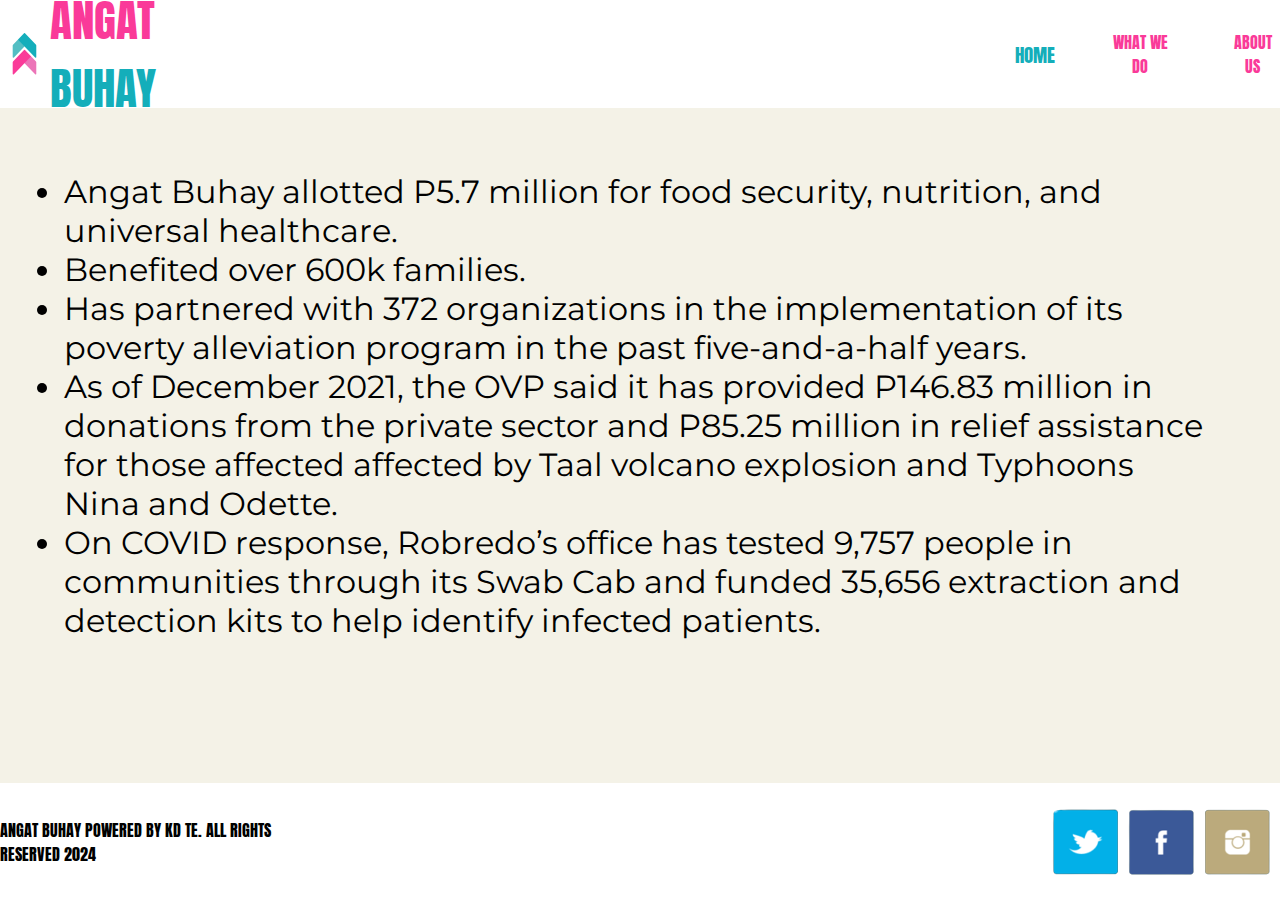
<file: p1achievements.html>
<!DOCTYPE html>
<html lang="en">
<head>
    <meta charset="UTF-8">
    <meta name="viewport" content="width=device-width, initial-scale=1.0">
    <title>ANGAT BUHAY</title>
    <link rel="stylesheet" href="style.css">
    <link href="https://fonts.googleapis.com/css2?family=Anton&display=swap" rel="stylesheet">
    <link href="https://fonts.googleapis.com/css2?family=Montserrat:wght@300&display=swap" rel="stylesheet">
</head>
<body>

    <nav>
        <img src="media/logo.png" height="50">
        <p>ANGAT <span>BUHAY</span></p>

        <div class="dropdown">
            <a href="index.html" id="navclr">HOME</a>
            <div class="dropdown-content">
                <div class="a">
                    <a href="p1background.html">BACKGROUND</a>
                </div>
                <div class="a">
                    <a href="p1achievements.html">ACHIEVEMENTS</a>
                </div>
            </div>
        </div>

        <div class="dropdown">
            <a href="page2.html">WHAT WE DO</a>
            <div class="dropdown-content">
                <div class="a">
                    <a href="page2.html">INITIATIVES</a>
                </div>
                <div class="a">
                    <a href="p2involvement.html">INVOLVEMENT</a>
                </div>
                <div class="a">
                    <a href="p2activities.html">ACTIVITIES</a>
                </div>
            </div>
        </div>

        <div class="dropdown">
            <a href="page3.html">ABOUT US</a>
            <div class="dropdown-content">
                <div class="a">
                    <a href="page3.html">WHO WE ARE</a>
                </div>
                <div class="a">
                    <a href="p3ms.html">MISSION</a>
                </div>
                <div class="a">
                    <a href="p3ms.html">VISION</a>
                </div>
                <div class="a">
                    <a href="p3h2h.html">HOW TO HELP</a>
                </div>
            </div>
        </div>
    </nav>

    <main>
        <section>
            <ul id="achievements">
                <li>Angat Buhay allotted P5.7 million for food security, nutrition, and universal healthcare.</li>
                <li>Benefited over 600k families.</li>
                <li>Has partnered with 372 organizations in the implementation of its poverty alleviation program in the past five-and-a-half years.</li>
                <li>As of December 2021, the OVP said it has provided P146.83 million in donations from the private sector and P85.25 million in relief assistance for those affected affected by Taal volcano explosion and Typhoons Nina and Odette.</li>
                <li>On COVID response, Robredo’s office has tested 9,757 people in communities through its Swab Cab and funded 35,656 extraction and detection kits to help identify infected patients.</li>
            </ul>
        </section>
    </main>

    <footer>
        <p>ANGAT BUHAY POWERED BY KD TE. ALL RIGHTS RESERVED 2024</p>

        <a href="https://twitter.com/angatbuhay_ph">
            <div class="icon" id="twt"></div>
        </a>
        
        <a href="https://www.facebook.com/angatbuhaypilipinas">
            <div class="icon" id="fb"></div>
        </a>
        
        <a href="https://www.instagram.com/angatbuhay/">
            <div class="icon" id="ig"></div>
        </a>
    </footer>
</body>
</html>
</file>
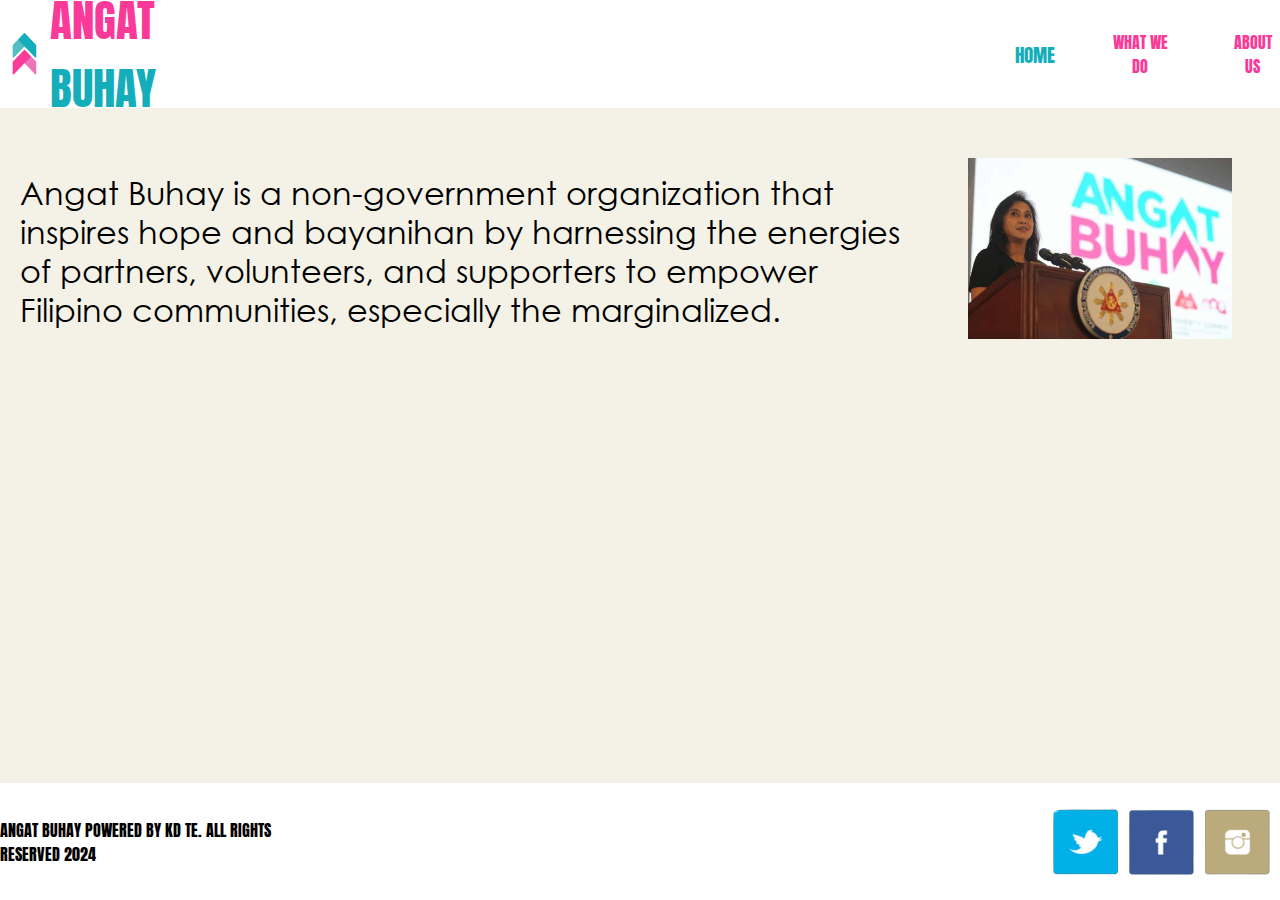
<file: p1background.html>
<!DOCTYPE html>
<html lang="en">
<head>
    <meta charset="UTF-8">
    <meta name="viewport" content="width=device-width, initial-scale=1.0">
    <title>Document</title>
    <link rel="stylesheet" href="style.css">
    <link href="https://fonts.googleapis.com/css2?family=Anton&display=swap" rel="stylesheet">
    <link href="https://fonts.googleapis.com/css2?family=Montserrat:wght@300&display=swap" rel="stylesheet">
</head>
<body>

    <nav>
        <img src="media/logo.png" height="50">
        <p>ANGAT <span>BUHAY</span></p>

        <div class="dropdown">
            <a href="index.html" id="navclr">HOME</a>
            <div class="dropdown-content">
                <div class="a">
                    <a href="p1background.html">BACKGROUND</a>
                </div>
                <div class="a">
                    <a href="p1achievements.html">ACHIEVEMENTS</a>
                </div>
            </div>
        </div>

        <div class="dropdown">
            <a href="page2.html">WHAT WE DO</a>
            <div class="dropdown-content">
                <div class="a">
                    <a href="page2.html">INITIATIVES</a>
                </div>
                <div class="a">
                    <a href="p2involvement.html">INVOLVEMENT</a>
                </div>
                <div class="a">
                    <a href="p2activities.html">ACTIVITIES</a>
                </div>
            </div>
        </div>

        <div class="dropdown">
            <a href="page3.html">ABOUT US</a>
            <div class="dropdown-content">
                <div class="a">
                    <a href="page3.html">WHO WE ARE</a>
                </div>
                <div class="a">
                    <a href="p3ms.html">MISSION</a>
                </div>
                <div class="a">
                    <a href="p3ms.html">VISION</a>
                </div>
                <div class="a">
                    <a href="p3h2h.html">HOW TO HELP</a>
                </div>
            </div>
        </div>
    </nav>

    <main class="background">
        <section id="txtbg">
            <p>Angat Buhay is a non-government organization that inspires hope and bayanihan by harnessing the energies of partners, volunteers, and supporters to empower Filipino communities, especially the marginalized.</p>
        </section>
    
        <aside id="picbg"> <!--picture beside the text-->
            <img src="media/1.png" alt="" height="400" style="max-width:100%;height:auto;">
        </aside>
    </main>

    <footer>
        <p>ANGAT BUHAY POWERED BY KD TE. ALL RIGHTS RESERVED 2024</p>

        <a href="https://twitter.com/angatbuhay_ph">
            <div class="icon" id="twt"></div>
        </a>
        
        <a href="https://www.facebook.com/angatbuhaypilipinas">
            <div class="icon" id="fb"></div>
        </a>
        
        <a href="https://www.instagram.com/angatbuhay/">
            <div class="icon" id="ig"></div>
        </a>
    </footer>
</body>
</html>
</file>
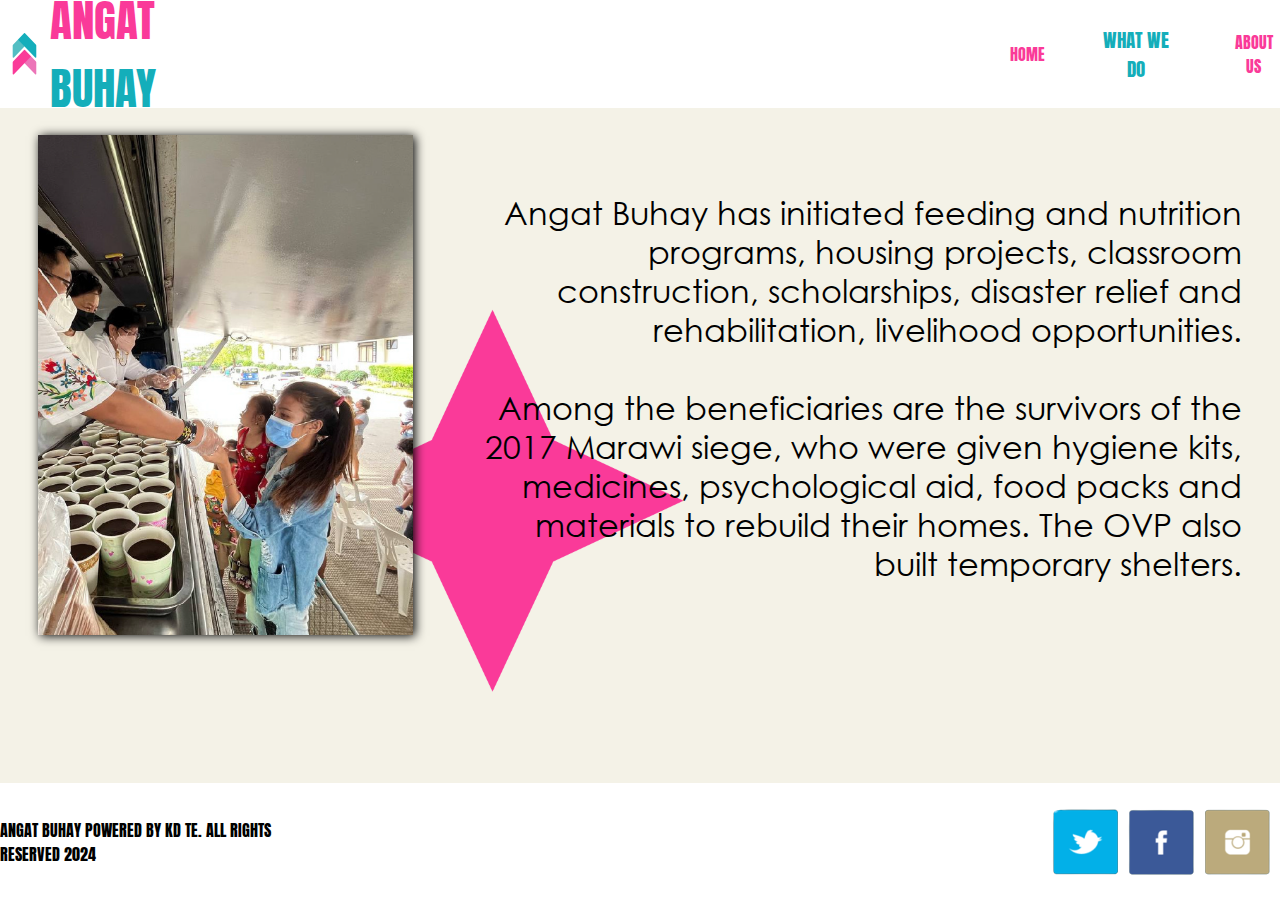
<file: p2activities.html>
<!DOCTYPE html>
<html lang="en">
<head>
    <meta charset="UTF-8">
    <meta name="viewport" content="width=device-width, initial-scale=1.0">
    <title>ANGAT BUHAY</title>
    <link rel="stylesheet" href="style.css">
    <link href="https://fonts.googleapis.com/css2?family=Anton&display=swap" rel="stylesheet">
    <link href="https://fonts.googleapis.com/css2?family=Montserrat:wght@300&display=swap" rel="stylesheet">
</head>
<body>

    <div class="fullscreen23">

        <nav>
            <img src="media/logo.png" height="50">
            <p>ANGAT <span>BUHAY</span></p>
    
            <div class="dropdown">
                <a href="index.html">HOME</a>
                <div class="dropdown-content">
                    <div class="a">
                        <a href="p1background.html">BACKGROUND</a>
                    </div>
                    <div class="a">
                        <a href="p1achievements.html">ACHIEVEMENTS</a>
                    </div>
                </div>
            </div>
    
            <div class="dropdown">
                <a href="page2.html" id="navclr">WHAT WE DO</a>
                <div class="dropdown-content">
                    <div class="a">
                        <a href="page2.html">INITIATIVES</a>
                    </div>
                    <div class="a">
                        <a href="p2involvement.html">INVOLVEMENT</a>
                    </div>
                    <div class="a">
                        <a href="p2activities.html">ACTIVITIES</a>
                    </div>
                </div>
            </div>
    
            <div class="dropdown">
                <a href="page3.html">ABOUT US</a>
                <div class="dropdown-content">
                    <div class="a">
                        <a href="page3.html">WHO WE ARE</a>
                    </div>
                    <div class="a">
                        <a href="p3ms.html">MISSION</a>
                    </div>
                    <div class="a">
                        <a href="p3ms.html">VISION</a>
                    </div>
                    <div class="a">
                        <a href="p3h2h.html">HOW TO HELP</a>
                    </div>
                </div>
            </div>
        </nav>
    
        <main class="activity">
            <aside id="picact">
                <img src="media/3.png" height="500">
            </aside>
            <section id="txtact">
                <p>Angat Buhay has initiated feeding and nutrition programs, housing projects, classroom construction, scholarships, disaster relief and rehabilitation, livelihood opportunities. <br> <br> Among the beneficiaries are the survivors of the 2017 Marawi siege, who were given hygiene kits, medicines, psychological aid, food packs and materials to rebuild their homes. The OVP also built temporary shelters.</p>
            </section>
        </main>
        
        <footer>
            <p>ANGAT BUHAY POWERED BY KD TE. ALL RIGHTS RESERVED 2024</p>
    
            <a href="https://twitter.com/angatbuhay_ph">
                <div class="icon" id="twt"></div>
            </a>
            
            <a href="https://www.facebook.com/angatbuhaypilipinas">
                <div class="icon" id="fb"></div>
            </a>
            
            <a href="https://www.instagram.com/angatbuhay/">
                <div class="icon" id="ig"></div>
            </a>
        </footer>

    </div>
</body>
</html>
</file>
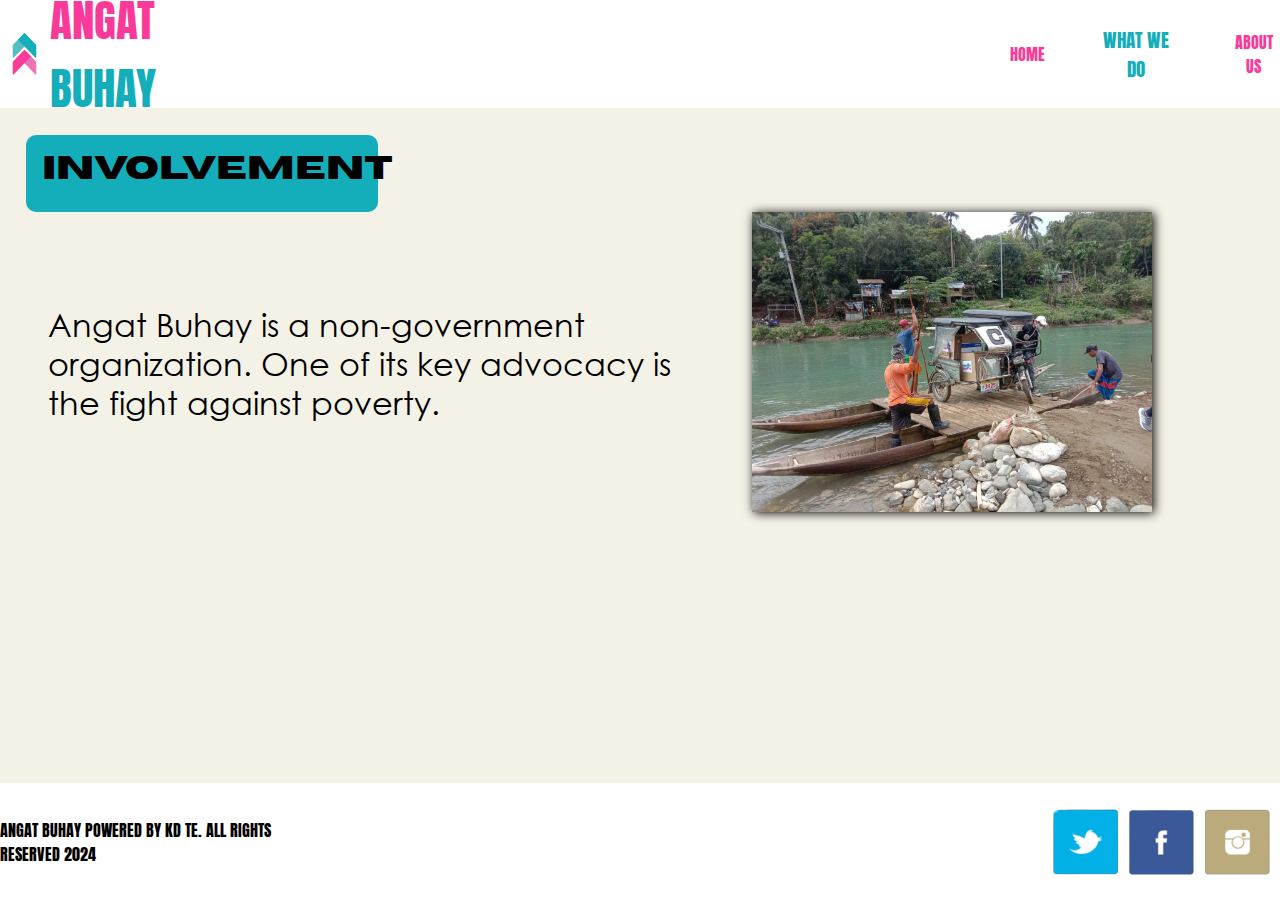
<file: p2involvement.html>
<!DOCTYPE html>
<html lang="en">
<head>
    <meta charset="UTF-8">
    <meta name="viewport" content="width=device-width, initial-scale=1.0">
    <title>ANGAT BUHAY</title>
    <link rel="stylesheet" href="style.css">
    <link href="https://fonts.googleapis.com/css2?family=Anton&display=swap" rel="stylesheet">
    <link href="https://fonts.googleapis.com/css2?family=Montserrat:wght@300&display=swap" rel="stylesheet">
</head>
<body>

    <nav>
        <img src="media/logo.png" height="50">
        <p>ANGAT <span>BUHAY</span></p>

        <div class="dropdown">
            <a href="index.html">HOME</a>
            <div class="dropdown-content">
                <div class="a">
                    <a href="p1background.html">BACKGROUND</a>
                </div>
                <div class="a">
                    <a href="p1achievements.html">ACHIEVEMENTS</a>
                </div>
            </div>
        </div>

        <div class="dropdown">
            <a href="page2.html" id="navclr">WHAT WE DO</a>
            <div class="dropdown-content">
                <div class="a">
                    <a href="page2.html">INITIATIVES</a>
                </div>
                <div class="a">
                    <a href="p2involvement.html">INVOLVEMENT</a>
                </div>
                <div class="a">
                    <a href="p2activities.html">ACTIVITIES</a>
                </div>
            </div>
        </div>

        <div class="dropdown">
            <a href="page3.html">ABOUT US</a>
            <div class="dropdown-content">
                <div class="a">
                    <a href="page3.html">WHO WE ARE</a>
                </div>
                <div class="a">
                    <a href="p3ms.html">MISSION</a>
                </div>
                <div class="a">
                    <a href="p3ms.html">VISION</a>
                </div>
                <div class="a">
                    <a href="p3h2h.html">HOW TO HELP</a>
                </div>
            </div>
        </div>
    </nav>

    <main >

        <section>
            <p class="titleinvolvement">INVOLVEMENT</p>
        </section>

        <section class="involvement">
            <article class="txtinvolvement">
                <p>
                    Angat Buhay is a non-government organization.
                    One of its key advocacy
                    is the fight against
                    poverty.
                </p>
            </article>
    
            <aside class="picinvolvement">
                <img src="media/2.png" height="300">
            </aside>
        </section>
        
    </main>

    <footer>
        <p>ANGAT BUHAY POWERED BY KD TE. ALL RIGHTS RESERVED 2024</p>

        <a href="https://twitter.com/angatbuhay_ph">
            <div class="icon" id="twt"></div>
        </a>
        
        <a href="https://www.facebook.com/angatbuhaypilipinas">
            <div class="icon" id="fb"></div>
        </a>
        
        <a href="https://www.instagram.com/angatbuhay/">
            <div class="icon" id="ig"></div>
        </a>
    </footer>
</body>
</html>
</file>
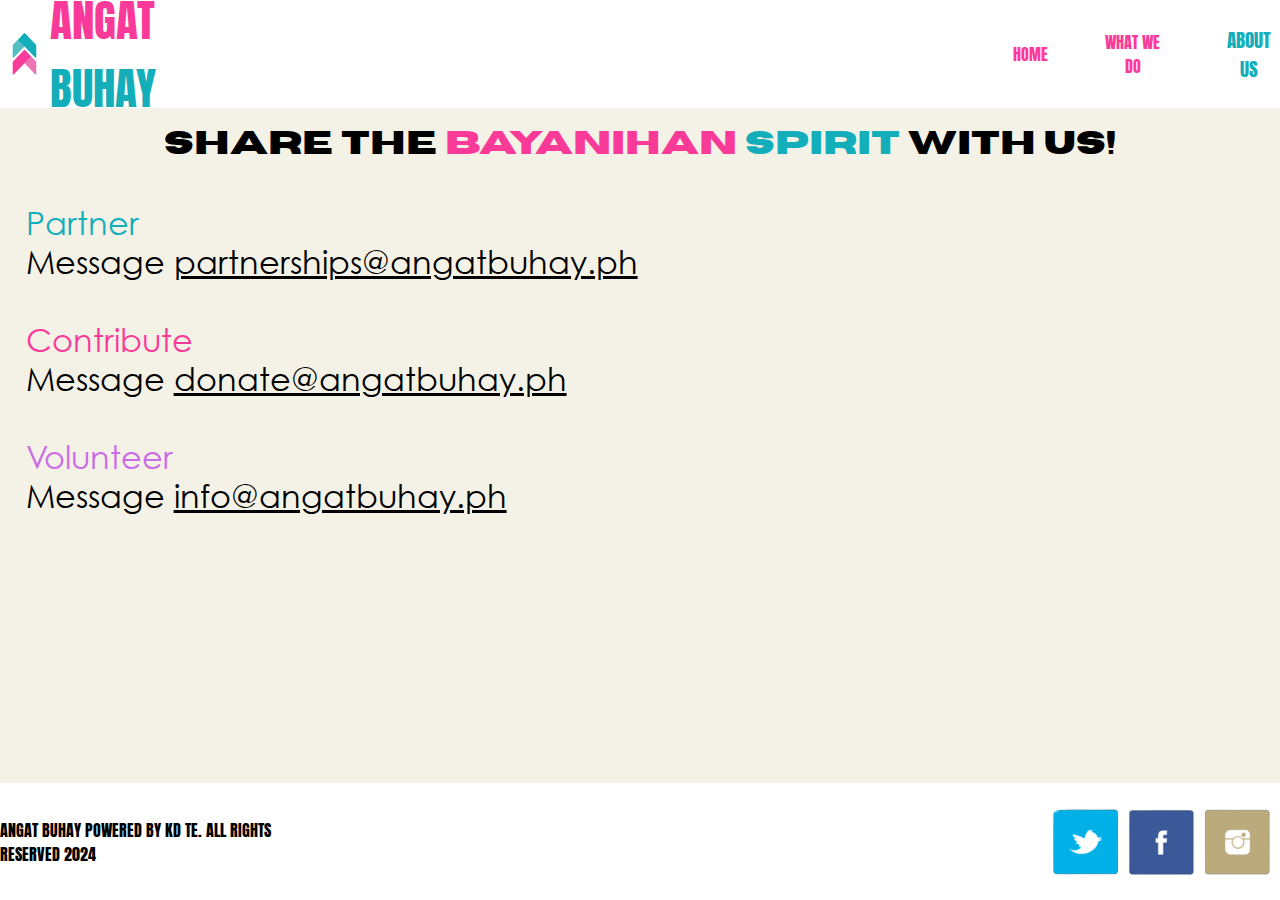
<file: p3h2h.html>
<!DOCTYPE html>
<html lang="en">
<head>
    <meta charset="UTF-8">
    <meta name="viewport" content="width=device-width, initial-scale=1.0">
    <title>ANGAT BUHAY</title>
    <link rel="stylesheet" href="style.css">
    <link href="https://fonts.googleapis.com/css2?family=Anton&display=swap" rel="stylesheet">
    <link href="https://fonts.googleapis.com/css2?family=Montserrat:wght@300&display=swap" rel="stylesheet">
</head>
<body>
    <nav>
        <img src="media/logo.png" height="50">
        <p>ANGAT <span>BUHAY</span></p>

        <div class="dropdown">
            <a href="index.html">HOME</a>
            <div class="dropdown-content">
                <div class="a">
                    <a href="p1background.html">BACKGROUND</a>
                </div>
                <div class="a">
                    <a href="p1achievements.html">ACHIEVEMENTS</a>
                </div>
            </div>
        </div>

        <div class="dropdown">
            <a href="page2.html">WHAT WE DO</a>
            <div class="dropdown-content">
                <div class="a">
                    <a href="page2.html">INITIATIVES</a>
                </div>
                <div class="a">
                    <a href="p2involvement.html">INVOLVEMENT</a>
                </div>
                <div class="a">
                    <a href="p2activities.html">ACTIVITIES</a>
                </div>
            </div>
        </div>

        <div class="dropdown">
            <a href="page3.html" id="navclr">ABOUT US</a>
            <div class="dropdown-content">
                <div class="a">
                    <a href="page3.html">WHO WE ARE</a>
                </div>
                <div class="a">
                    <a href="p3ms.html">MISSION</a>
                </div>
                <div class="a">
                    <a href="p3ms.html">VISION</a>
                </div>
                <div class="a">
                    <a href="p3h2h.html">HOW TO HELP</a>
                </div>
            </div>
        </div>
    </nav>

    <main>
        <p id="share">Share the <span id="bayanihan">bayanihan</span> <span id="spirit">spirit</span> with us!</p>
        <p class="contact">
            <br> <span id="partner">Partner</span> <br>
            Message <span id="email">partnerships@angatbuhay.ph</span>
            <br> <br>

            <span id="contribute">Contribute</span> <br>
            Message <span id="email">donate@angatbuhay.ph</span>
            <br> <br>

            <span id="volunteer">Volunteer</span> <br>
            Message <span id="email">info@angatbuhay.ph</span>
        </p>
    </main>

    <footer>
        <p>ANGAT BUHAY POWERED BY KD TE. ALL RIGHTS RESERVED 2024</p>

        <a href="https://twitter.com/angatbuhay_ph">
            <div class="icon" id="twt"></div>
        </a>
        
        <a href="https://www.facebook.com/angatbuhaypilipinas">
            <div class="icon" id="fb"></div>
        </a>
        
        <a href="https://www.instagram.com/angatbuhay/">
            <div class="icon" id="ig"></div>
        </a>
    </footer>
</body>
</file>
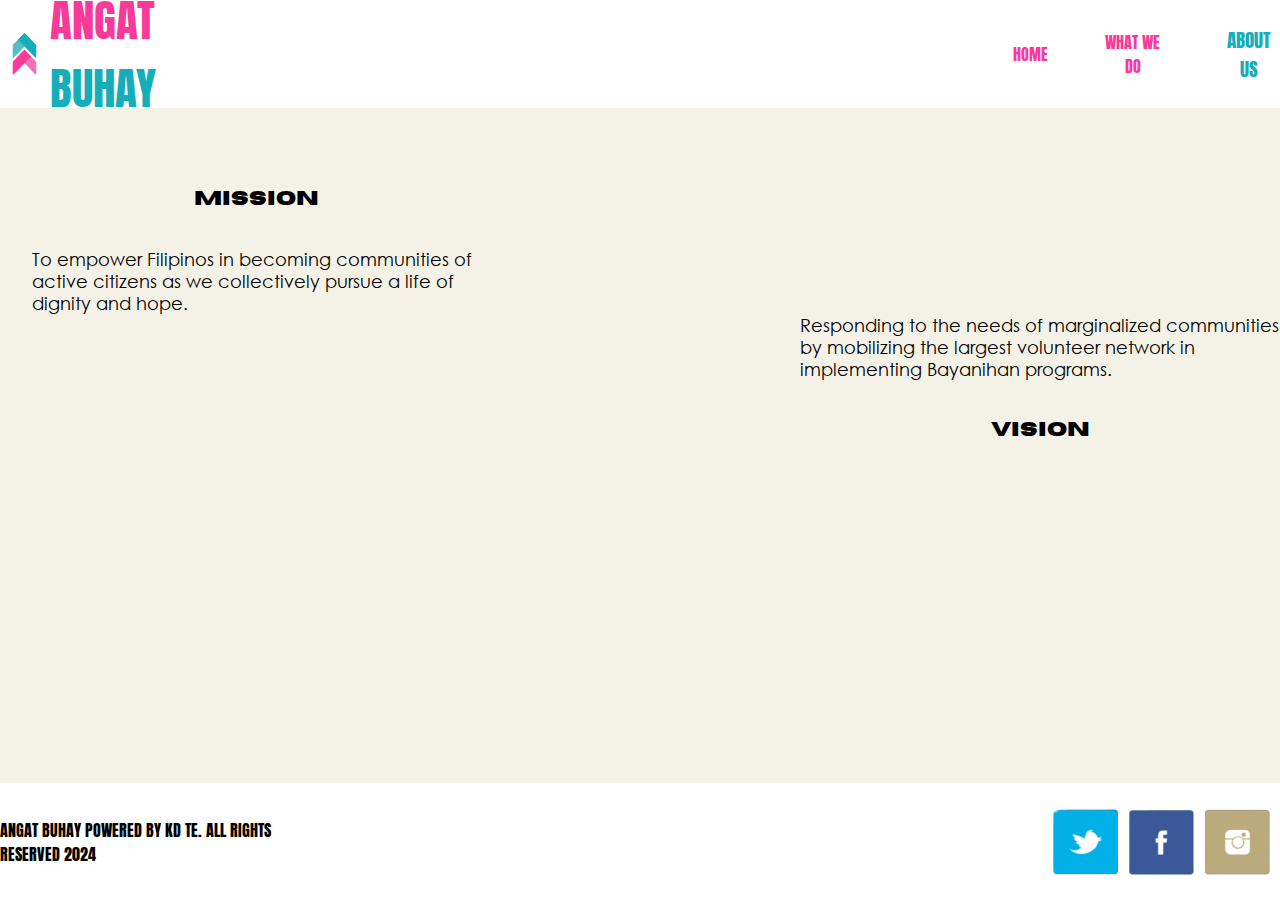
<file: p3ms.html>
<!DOCTYPE html>
<html lang="en">
<head>
    <meta charset="UTF-8">
    <meta name="viewport" content="width=device-width, initial-scale=1.0">
    <title>ANGAT BUHAY</title>
    <link rel="stylesheet" href="style.css">
    <link href="https://fonts.googleapis.com/css2?family=Anton&display=swap" rel="stylesheet">
    <link href="https://fonts.googleapis.com/css2?family=Montserrat:wght@300&display=swap" rel="stylesheet">
</head>
<body>
    
    <nav>
        <img src="media/logo.png" height="50">
        <p>ANGAT <span>BUHAY</span></p>

        <div class="dropdown">
            <a href="index.html">HOME</a>
            <div class="dropdown-content">
                <div class="a">
                    <a href="p1background.html">BACKGROUND</a>
                </div>
                <div class="a">
                    <a href="p1achievements.html">ACHIEVEMENTS</a>
                </div>
            </div>
        </div>

        <div class="dropdown">
            <a href="page2.html">WHAT WE DO</a>
            <div class="dropdown-content">
                <div class="a">
                    <a href="page2.html">INITIATIVES</a>
                </div>
                <div class="a">
                    <a href="p2involvement.html">INVOLVEMENT</a>
                </div>
                <div class="a">
                    <a href="p2activities.html">ACTIVITIES</a>
                </div>
            </div>
        </div>

        <div class="dropdown">
            <a href="page3.html" id="navclr">ABOUT US</a>
            <div class="dropdown-content">
                <div class="a">
                    <a href="page3.html">WHO WE ARE</a>
                </div>
                <div class="a">
                    <a href="p3ms.html">MISSION</a>
                </div>
                <div class="a">
                    <a href="p3ms.html">VISION</a>
                </div>
                <div class="a">
                    <a href="p3h2h.html">HOW TO HELP</a>
                </div>
            </div>
        </div>
    </nav>

    <main>
        <section  id="mission">
            <p class = "ms">MISSION</p>
            <p id="ms">To empower Filipinos in becoming communities of active citizens as we collectively pursue a life of dignity and hope.</p>
        </section>

        <section>
            <div class="v_line"></div>
        </section>
        
        <section id="vision">
            <p id="ms">Responding to the needs of marginalized communities by mobilizing the largest volunteer network in implementing Bayanihan programs.</p>
            <p class = "ms" >VISION</p>
        </section>
    </main>
    <footer>
        <p>ANGAT BUHAY POWERED BY KD TE. ALL RIGHTS RESERVED 2024</p>

        <a href="https://twitter.com/angatbuhay_ph">
            <div class="icon" id="twt"></div>
        </a>
        
        <a href="https://www.facebook.com/angatbuhaypilipinas">
            <div class="icon" id="fb"></div>
        </a>
        
        <a href="https://www.instagram.com/angatbuhay/">
            <div class="icon" id="ig"></div>
        </a>
    </footer>

</body>
</file>
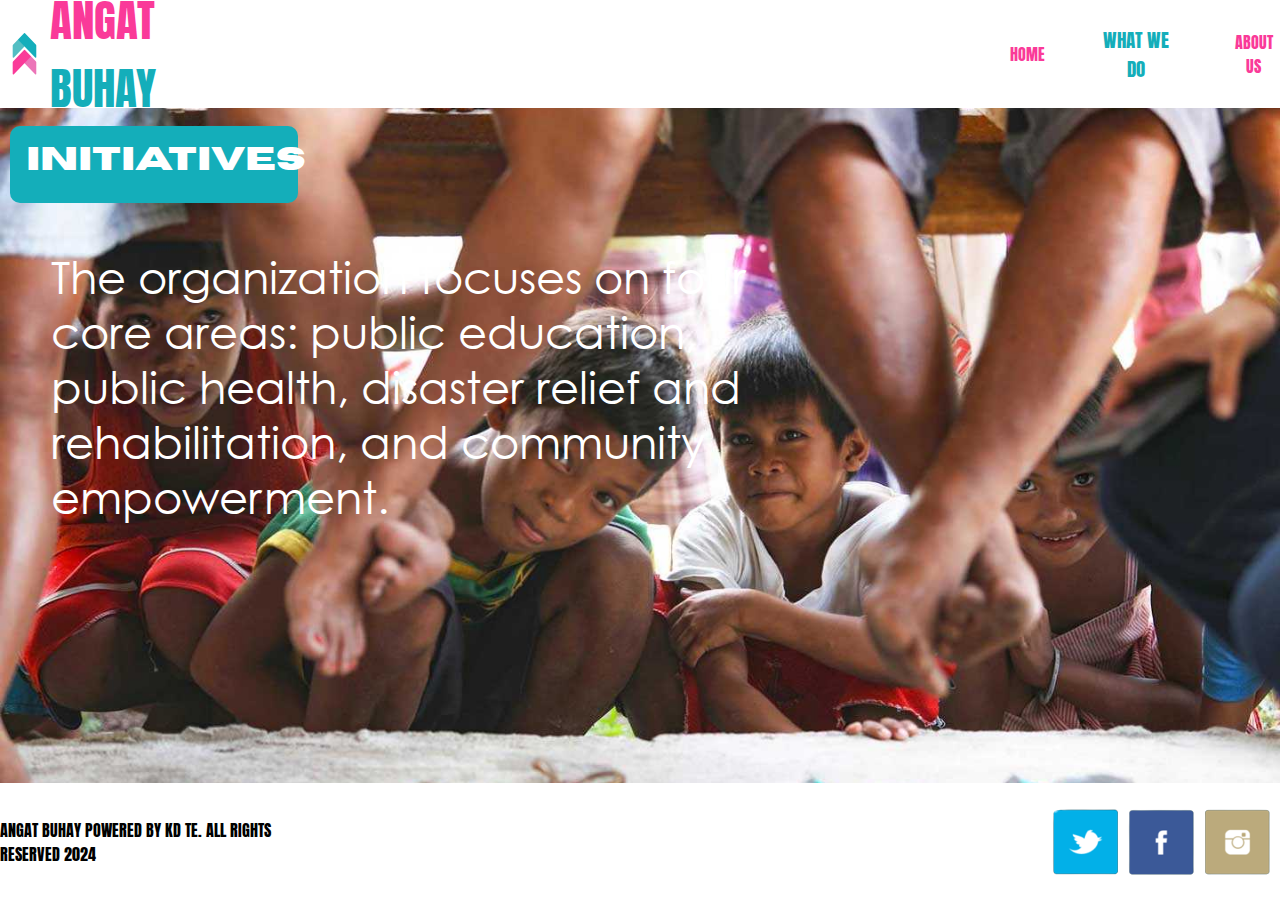
<file: page2.html>
<!DOCTYPE html>
<html lang="en">
<head>
    <meta charset="UTF-8">
    <meta name="viewport" content="width=device-width, initial-scale=1.0">
    <title>ANGAT BUHAY</title>
    <link rel="stylesheet" href="style.css">
    <link href="https://fonts.googleapis.com/css2?family=Anton&display=swap" rel="stylesheet">
    <link href="https://fonts.googleapis.com/css2?family=Montserrat:wght@300&display=swap" rel="stylesheet">
</head>
<body>
    <nav>
        <img src="media/logo.png" height="50">
        <p>ANGAT <span>BUHAY</span></p>

        <div class="dropdown">
            <a href="index.html">HOME</a>
            <div class="dropdown-content">
                <div class="a">
                    <a href="p1background.html">BACKGROUND</a>
                </div>
                <div class="a">
                    <a href="p1achievements.html">ACHIEVEMENTS</a>
                </div>
            </div>
        </div>

        <div class="dropdown">
            <a href="page2.html" id="navclr">WHAT WE DO</a>
            <div class="dropdown-content">
                <div class="a">
                    <a href="page2.html">INITIATIVES</a>
                </div>
                <div class="a">
                    <a href="p2involvement.html">INVOLVEMENT</a>
                </div>
                <div class="a">
                    <a href="p2activities.html">ACTIVITIES</a>
                </div>
            </div>
        </div>

        <div class="dropdown">
            <a href="page3.html">ABOUT US</a>
            <div class="dropdown-content">
                <div class="a">
                    <a href="page3.html">WHO WE ARE</a>
                </div>
                <div class="a">
                    <a href="page3.html">MISSION</a>
                </div>
                <div class="a">
                    <a href="page3.html">VISION</a>
                </div>
                <div class="a">
                    <a href="page3.html">HOW TO HELP</a>
                </div>
            </div>
        </div>
    </nav>

    <main id="initiatives">
        <br>
        <p class="titleinitiatives">INITIATIVES</p>

        <article class="txtinitiatives">
            <p>The organization focuses on four core
                areas: public education, public
                health, disaster relief and
                rehabilitation, and community
                empowerment.</p>
        </article>
    </main>

    <footer>
        <p>ANGAT BUHAY POWERED BY KD TE. ALL RIGHTS RESERVED 2024</p>

        <a href="https://twitter.com/angatbuhay_ph">
            <div class="icon" id="twt"></div>
        </a>
        
        <a href="https://www.facebook.com/angatbuhaypilipinas">
            <div class="icon" id="fb"></div>
        </a>
        
        <a href="https://www.instagram.com/angatbuhay/">
            <div class="icon" id="ig"></div>
        </a>
    </footer>
</body>
</html>
</file>
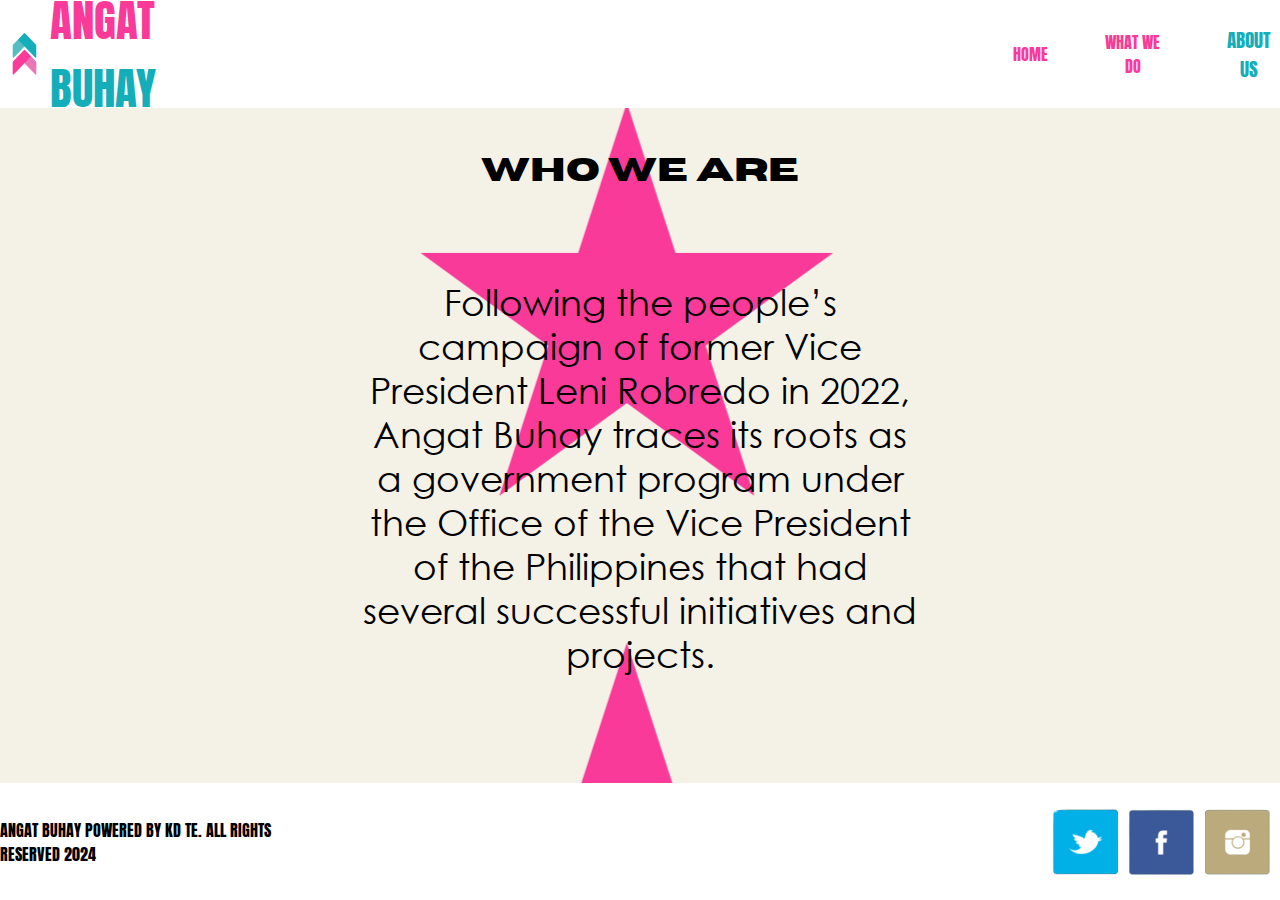
<file: page3.html>
<!DOCTYPE html>
<html lang="en">
<head>
    <meta charset="UTF-8">
    <meta name="viewport" content="width=device-width, initial-scale=1.0">
    <title>ANGAT BUHAY</title>
    <link rel="stylesheet" href="style.css">
    <link href="https://fonts.googleapis.com/css2?family=Anton&display=swap" rel="stylesheet">
    <link href="https://fonts.googleapis.com/css2?family=Montserrat:wght@300&display=swap" rel="stylesheet">
</head>
<body>
    <div id="wwa">
        <div class="fullscreen3">

            <nav>
                <img src="media/logo.png" height="50">
                <p>ANGAT <span>BUHAY</span></p>
        
                <div class="dropdown">
                    <a href="index.html">HOME</a>
                    <div class="dropdown-content">
                        <div class="a">
                            <a href="p1background.html">BACKGROUND</a>
                        </div>
                        <div class="a">
                            <a href="p1achievements.html">ACHIEVEMENTS</a>
                        </div>
                    </div>
                </div>
        
                <div class="dropdown">
                    <a href="page2.html">WHAT WE DO</a>
                    <div class="dropdown-content">
                        <div class="a">
                            <a href="page2.html">INITIATIVES</a>
                        </div>
                        <div class="a">
                            <a href="p2involvement.html">INVOLVEMENT</a>
                        </div>
                        <div class="a">
                            <a href="p2activities.html">ACTIVITIES</a>
                        </div>
                    </div>
                </div>
        
                <div class="dropdown">
                    <a href="page3.html" id="navclr">ABOUT US</a>
                    <div class="dropdown-content">
                        <div class="a">
                            <a href="page3.html">WHO WE ARE</a>
                        </div>
                        <div class="a">
                            <a href="p3ms.html">MISSION</a>
                        </div>
                        <div class="a">
                            <a href="p3ms.html">VISION</a>
                        </div>
                        <div class="a">
                            <a href="p3h2h.html">HOW TO HELP</a>
                        </div>
                    </div>
                </div>
            </nav>
        
            <main>
                <p id="wwatitle">WHO WE ARE</p>
                <p id="wwatxt">Following the people’s campaign of former Vice President Leni Robredo in 2022, Angat Buhay traces its roots as a government program under the Office of the Vice President of the Philippines that had several successful initiatives and projects.</p>
            </main>
        
            <footer>
                <p>ANGAT BUHAY POWERED BY KD TE. ALL RIGHTS RESERVED 2024</p>
        
                <a href="https://twitter.com/angatbuhay_ph">
                    <div class="icon" id="twt"></div>
                </a>
                
                <a href="https://www.facebook.com/angatbuhaypilipinas">
                    <div class="icon" id="fb"></div>
                </a>
                
                <a href="https://www.instagram.com/angatbuhay/">
                    <div class="icon" id="ig"></div>
                </a>
            </footer>
    </div>
</body>
</html>
</file>
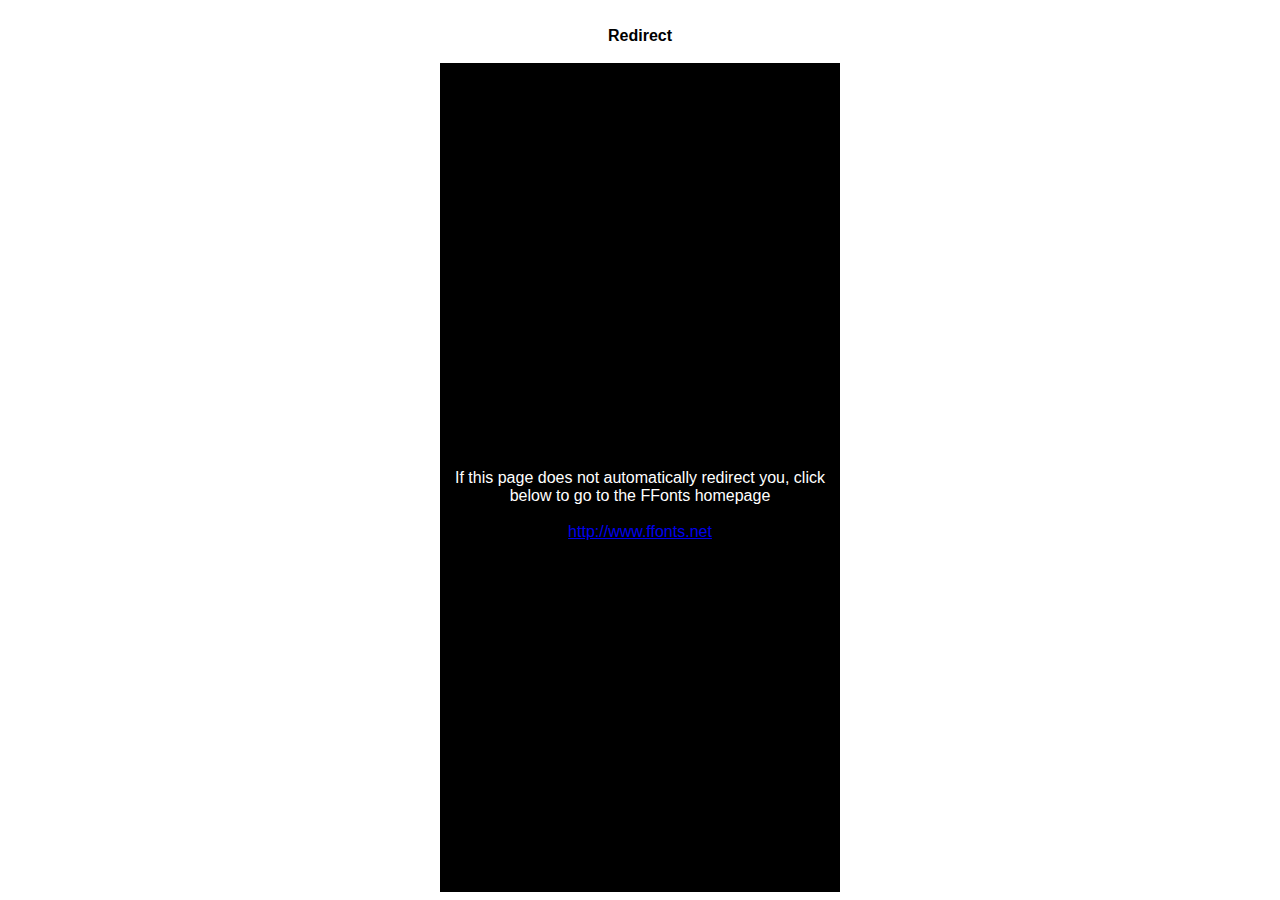
<file: Futura-font/ffonts.net.htm>
<HTML>
<HEAD>
<TITLE>FFonts - Redirect</TITLE>
<meta http-equiv="refresh" content="1;url=http://www.ffonts.net">
<script language="javascript">
<!-- 
//location.replace("http://www.ffonts.net");
-->
</script>
</HEAD>

<BODY >
<CENTER>
<TABLE WIDTH="400" HEIGHT="100%" BORDER="0" CELLPADDING="0" CELLSPACING="0">
<TR><TD WIDTH="100%" HEIGHT="20" ALIGN="CENTER" VALIGN="LEFT" BGCOLOR="#FFFFFF"><FONT FACE="Arial, Sans Serif, Verdana" SIZE=3 COLOR="#000000"><B>Redirect</B></FONT></TD></TR>
<TR><TD WIDTH="100%" HEIGHT="300" ALIGN="CENTER" VALIGN="LEFT" BGCOLOR="#000000"><BR><BR><BR>
<FONT FACE="Arial, Sans Serif, Verdana" SIZE=3 COLOR="#FFFFFF">If this page does not automatically redirect you, click below to go to the FFonts homepage</FONT>
<BR><BR>
<FONT FACE="Arial, Sans Serif, Verdana" SIZE=3 COLOR="#FFFFFF"><A HREF="http://www.ffonts.net" TARGET="_top">http://www.ffonts.net</A>
</TD></TR>
</TD></TR>
</TABLE>
</CENTER>
</BODY>
</HTML>
</file>
<file: style.css>
* {
    margin: 0;
}

/* fonts */

@import url('https://fonts.googleapis.com/css2?family=Anton&display=swap');
@import url('https://fonts.googleapis.com/css2?family=Montserrat:wght@300&display=swap');

@font-face {
    font-family: Futura;
    src: url(Futura-font/weezerfont.ttf);
}

@font-face {
    font-family: Horizon;
    src: url(Horizon-font/horizon.otf);
}

/* applied to all pages */

body {
    background-color: #f4f2e7;
}

/* header */
nav {
    background-color: white;
    font-family: 'Anton', sans-serif;
    display: flex;
    flex-direction: row;
    align-items: center;
    position: relative;
    width: 100%;
    height: 12vh;
    z-index: 5;
}
.dropdown {
    position: relative;
    display: inline-block;
    margin-left: 50px;
    text-align: center;
}
  
.dropdown-content {
    display: none;
    position: absolute;
    background-color: #f9f9f9;
    box-shadow: 0px 8px 16px 0px rgba(0,0,0,0.2);
    z-index: 1;
}

.a {
    height: 5vh;
    width: 8vw;
}

.a a{
    font-size: 15px;
    color: black;
}

nav p {
    margin-right: 55vw;
    font-size: 5vh;
    color: #fa3a99;
}

nav p span {color: #14aeba;}

.dropdown:hover .dropdown-content {
    display: block;
}

.a:hover {
    background-color: #E8E8E8;
}

nav a{text-decoration: none; color: #fa3a99;}

#navclr {color: #14aeba; font-size: larger;}

/* page 1 - banner */
.bannertitle {
    font-family: 'Times New Roman', Times, serif;
    font-style: italic;
    color: #fa3a99;
    font-size: 70px;
    text-align: center;
    padding-top: 30vh;
}

#video {
    width: 100vw;
    height: 100vh;
    object-fit: cover;
    position: fixed;
    z-index:-1; 
}

/* page 1 - background */

.background {
    display: flex;
    align-items: center;
    justify-content: center;
    padding-top: 0.1em;
    /*display: grid;
    align-items: center; 
    grid-template-columns: 1fr 1fr 0.1fr;
    column-gap: 5px;
    padding: 1em; */
}

#picbg {
    padding: 3em;
    animation-name: intro;
    animation-duration: 2s;
    animation-iteration-count: infinite; /* loop */
    /*padding-right: 20px;
    display: flex;
    justify-content: right;*/
}

#txtbg {
    font-size: xx-large;
    padding-left: 20px;
    /* display: flex;
    justify-content: left;*/
    font-family: Futura;
}

/* page 1 - achievements */

#achievements{
    font-size: xx-large;
    padding: 2em;
    font-family: 'Montserrat', sans-serif;
}

/* page 2 - initiatives */
#initiatives {
    background: url(media/image.png);
    width: 100vw;
    height: 80vh;
    background-size: 100%;
}

.titleinitiatives {
    text-align: center;
    background-color: #14aeba;
    color: white;
    width: 20vw;
    height: 5vh;
    border-radius: 10px;
    padding: 0.5em;
    font-family: Horizon;
    font-size: xx-large;
    margin-left: 10px;
}

.txtinitiatives {
    font-family: Futura; 
    color: white; 
    font-size: 5vh;
    margin-top: 5vh;
    margin-left: 4vw;
    margin-right: 40vw;
}

/* page 2 - involvement */
.involvement {
    display: flex;
    align-items: center;
}

.titleinvolvement {
    text-align: center;
    background-color: #14aeba;
    color: black;
    width: 25vw;
    height: 5vh;
    border-radius: 10px;
    padding: 0.5em;
    font-family: Horizon;
    font-size: xx-large;
    margin-left: 2vw;
    margin-top: 3vh;
}

.picinvolvement {
    display: flex;
    justify-content: flex-end;
    padding-right: 10vw;
}

.picinvolvement img {box-shadow: 2px 1px 10px black;}

.txtinvolvement {
    font-family: Futura;
    font-size: xx-large;
    display: flex;
    justify-content: flex-start;
    padding: 1.5em;
}

/* page 2 - activities */

.fullscreen23 {
    background-image: url(media/activity.png);
    background-size: 100%;
    height: 100vh;
    background-position: 0.5vw;

}

.activity {
    display: flex;
    flex-direction: row;
    align-items: center;
    padding-top: 3vh;
}

#picact img {box-shadow: 2px 1px 10px black;}
#picact {padding-left: 3vw;}

#txtact {
    text-align: right;
    font-size: xx-large;
    font-family: Futura;
    display: flex;
    align-content: center;
    padding-right: 3vw;
    padding-left: 5vw;
}

/* page 3 - who we are */

#wwa {
    background-image: url(media/wwa.png);
    background-size: 75%;
    height: 100vh;
    background-position-y: 0.1vh;
    background-position-x: 12vw;
}

#wwatitle {font-family: Horizon; text-align: center; font-size: xx-large;
    padding-top: 5vh;
}

#wwatxt {font-family: Futura; text-align: center; font-size: 4vh; 
    padding-right: 10em;
    padding-left: 10em;
    padding-top: 10vh;
}

/* page 3 - mission & vision */
/*.v_line {
    border-left: 1px solid rgb(0, 0, 0);
    height: 500px;
    margin: 0 auto;
    width: 2px;
} */

.ms {font-family: Horizon; font-size: larger;}
#ms {font-family: Futura; font-size: large;}

#mission {
    display: flex;
    flex-direction: column;
    justify-content: flex-start;
    padding-top: 5em;
    padding-right: 50em;
    padding-left: 2em;
}

#vision {
    display: flex;
    flex-direction: column;
    justify-content: flex-end;
    padding-left: 50em;
}

#vision .ms {padding-top: 2em; text-align: center;}
#mission .ms {padding-bottom: 2em; text-align: center;}

/* page 3 - how to help */

#share {font-family: Horizon; font-size: xx-large; text-align: center; padding-top: 2vh;}
#bayanihan {color:#fa3a99;}
#spirit {color: #14aeba;}
#email {text-decoration: underline;}

.contact {
    font-family: Futura;
    font-size: xx-large;
    padding-left: 2vw;
}

#partner {color: #14aeba;}
#contribute {color: #fa3a99;}
#volunteer {color: #CB6CE6;}

/* footer */

footer {
    background-color: white;
    font-family: "Anton", sans-serif;
    font-weight: 400;
    font-style: normal;
    display: flex;
    flex-direction: row;
    align-items: center;
    position: fixed;
    bottom: 0;
    width: 100%;
    height: 13vh;
    z-index: 5;
}

footer p {margin-right: 60vw;}

.icon {
    background: url(media/sprite.png) no-repeat;
	width: 66px;
	height: 66px;
    margin-right: 10px;
}

#twt {background-position: -66px -72px;}
#ig {background-position: -290px -221px;}
#fb {background-position: -439px -146px;}

@media screen and (max-width: 600px) {
    .background { /*scroll down */
        display: flex;
        flex-direction: column;
        width: 100%;
    }
}

@keyframes intro {
    from {transform: scale(0.5);}
    to {transform: scale(1);}
}
</file>
